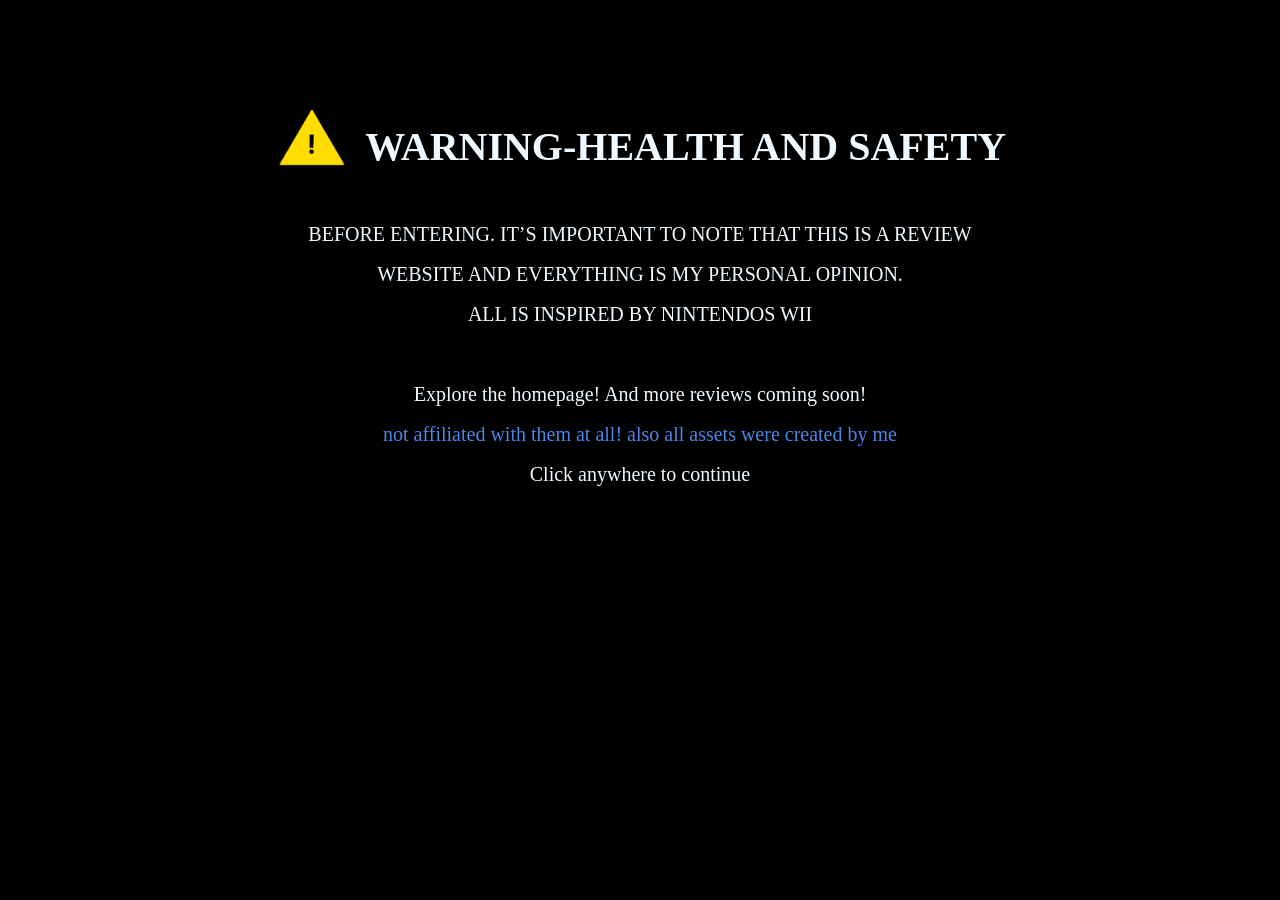
<file: index.html>
<!DOCTYPE html>

<html>
    <head>
        <meta charset="utf-8">
        <meta http-equiv="X-UA-Compatible" content="IE=edge">
        <title>Project 2</title>
        <meta name="description" content="">
        <meta name="viewport" content="width=device-width, initial-scale=1">
        <link rel="stylesheet" href="style.css">
    </head>
    <body>
        <a href="secondindex.html" class="link-to-home">
            <div class="centered-text">
                <div class="headeritems">
                    <img src="img/Explanation Mark.png" height="75px">
                    <h1>WARNING-HEALTH AND SAFETY</h1>
                </div>
                <p> BEFORE ENTERING. IT’S IMPORTANT TO NOTE THAT THIS IS A REVIEW<br>WEBSITE AND EVERYTHING IS MY PERSONAL OPINION. <br>ALL IS INSPIRED BY NINTENDOS WII<br><br>Explore the homepage! And more reviews coming soon!
                <br><span class="blue-text">not affiliated with them at all! also all assets were created by me</span><span class="blinking-text"><br>Click anywhere to continue</span></p> 
            </div>
        </a>
    </body>
</html>
</file>
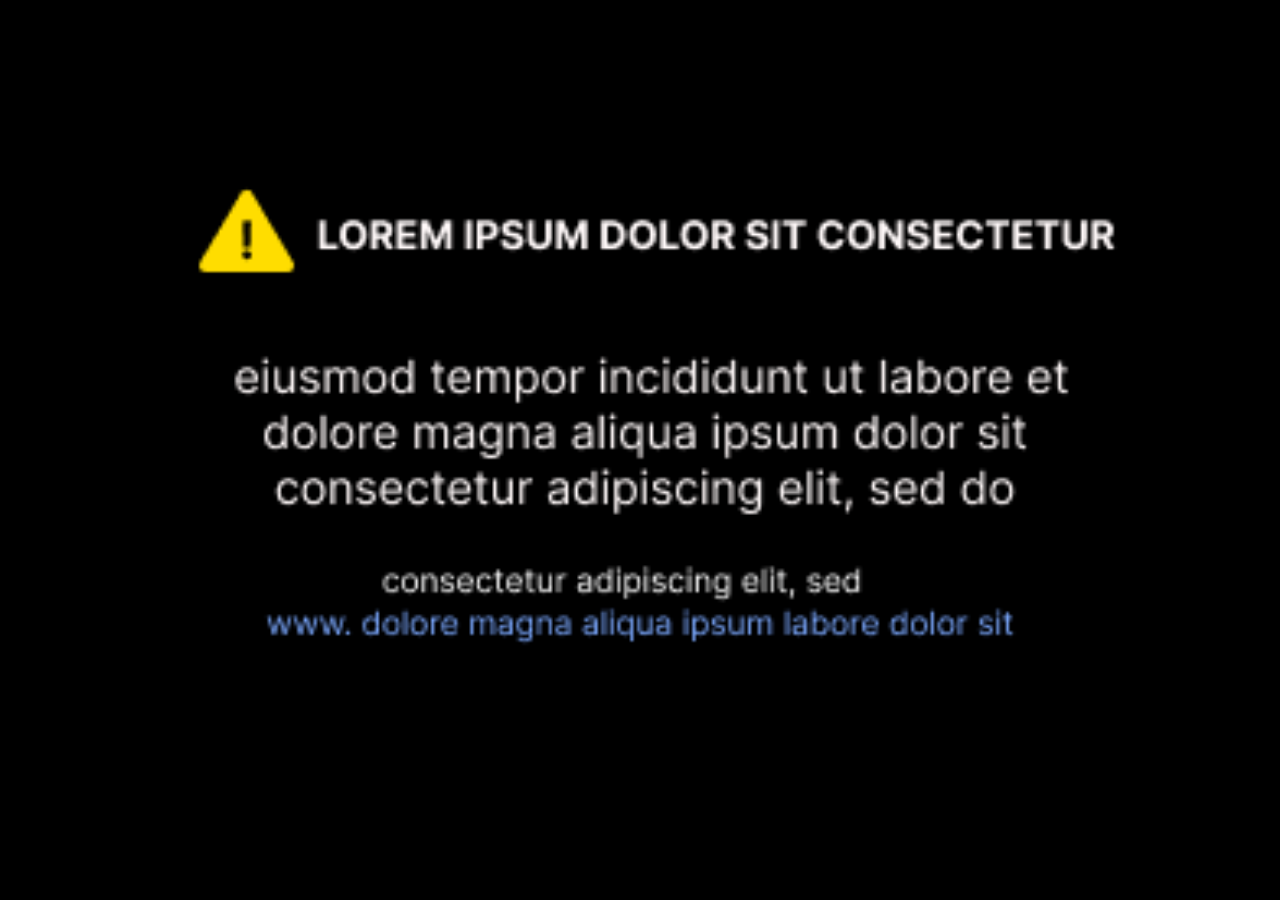
<file: game-reviews-p2/index.html>
<!DOCTYPE html>

<html>
    <head>
        <meta charset="utf-8">
        <meta http-equiv="X-UA-Compatible" content="IE=edge">
        <title>Project 2</title>
        <meta name="description" content="">
        <meta name="viewport" content="width=device-width, initial-scale=1">
        <link rel="stylesheet" href="style.css">
    </head>
    <body>
        <a href="secondindex.html">
            <img src="img/startup.png" class="startup">
        </a>
    </body>
</html>
</file>
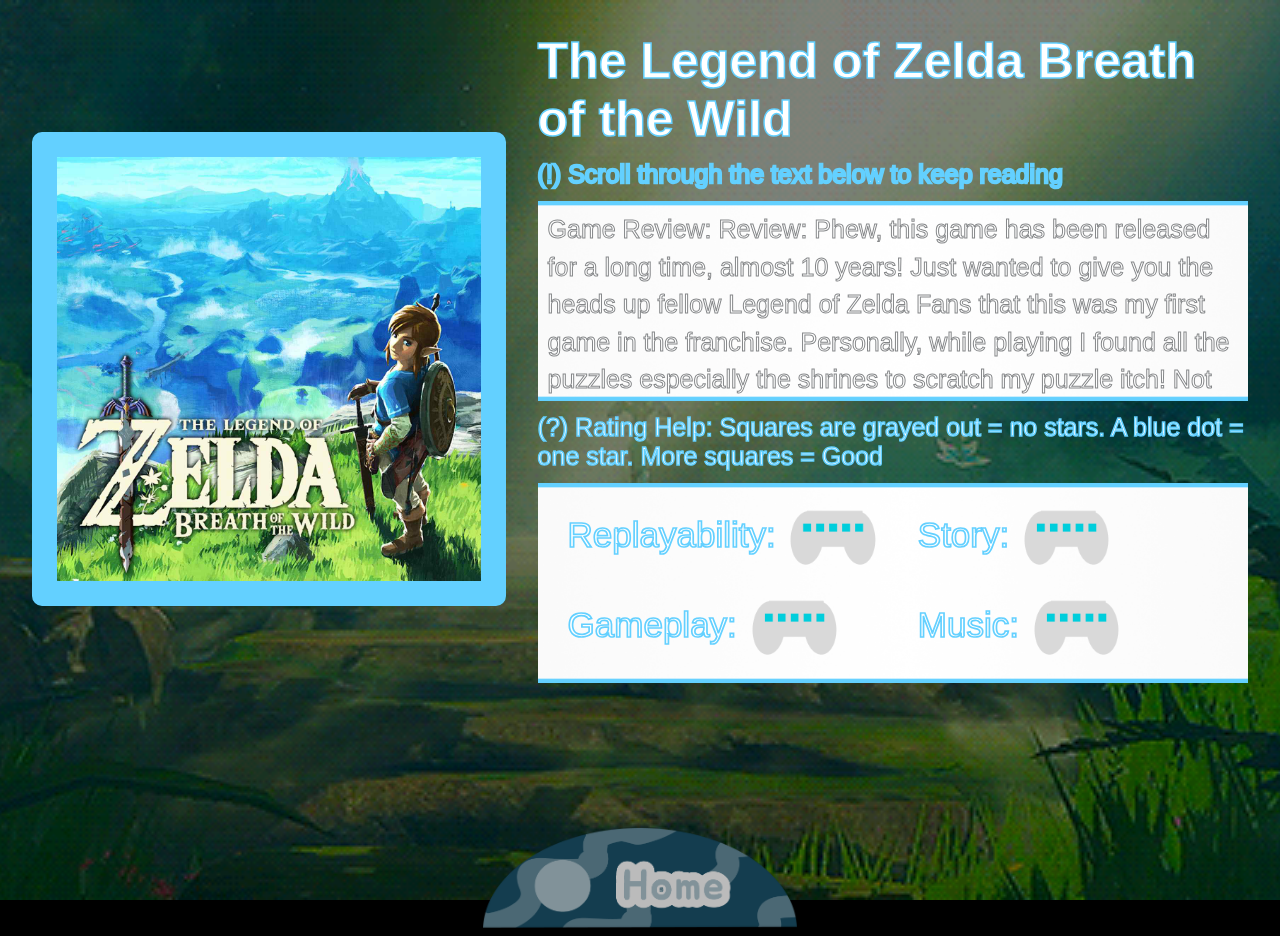
<file: aboutindex.html>
<!DOCTYPE html>
<html>
    <head>
        <meta charset="utf-8">
        <meta http-equiv="X-UA-Compatible" content="IE=edge">
        <title>Legend of Zelda Breath of the Wild Review</title>
        <meta name="description" content="">
        <meta name="viewport" content="width=device-width, initial-scale=1">
        <link rel="stylesheet" href="aboutistyle.css">
    </head>
    <body>
        <div class="page">
            <div class="image">
                <img src="aboutreviewimgs/botwsquare.jpeg" style="border: 25px solid #63D0FF;">
            </div>
            <div class="details">
                <div class="header">
                    <h1>The Legend of Zelda Breath of the Wild</h1>
                    <p class="tutorial-top">(!) Scroll through the text below to keep reading</p>
                    <p class="review-text">Game Review: Review: Phew, this game has been released for a long time, almost 10 years! Just wanted to give you the heads up fellow Legend of Zelda Fans that this was my first game in the franchise. Personally, while playing I found all the puzzles especially the shrines to scratch my puzzle itch! Not only this but I love love collecting items whether cooking, clothing, items, pictures, and more this game has. I found myself so engrossed in the story and its combat gameplay that I couldn’t put the game down. The artstyle and aesthetic of the game I also found to be so cute. All the music within the game too was perfect transporting me to the fantasy game. The combat was so much fun especially with the spoiler: shield gliding, slowing of time*, and varying weapons. The only complaint I had was the amount of side quests! However, I guess that’s what has kept me coming back to the game for more. And of course it's said that the price and lack of platforms to play the game is what has held many people other than myself back. If you’re looking for a game that has a great aesthetic, silly combat, and immersive storytelling play this game!</p>

                    <p class="tutorial-bottom">(?) Rating Help: Squares are grayed out = no stars. A blue dot = one star. More squares = Good </p>
                    <div class="ratings">
                        <div>Replayability: <img src="aboutreviewimgs/controlle_five_stars.png"></div>
                        <div>Story: <img src="aboutreviewimgs/controlle_five_stars.png"></div>
                        <div>Gameplay: <img src="aboutreviewimgs/controlle_five_stars.png"></div>
                        <div>Music: <img src="aboutreviewimgs/controlle_five_stars.png"></div>
                    </div>
                </div>
            </div>
        </div>

        <div class="home">
            <a href="secondindex.html">
                <img src="aboutreviewimgs/greyed-home button.png"></a>
        </div>

    </body>
</html>
</file>
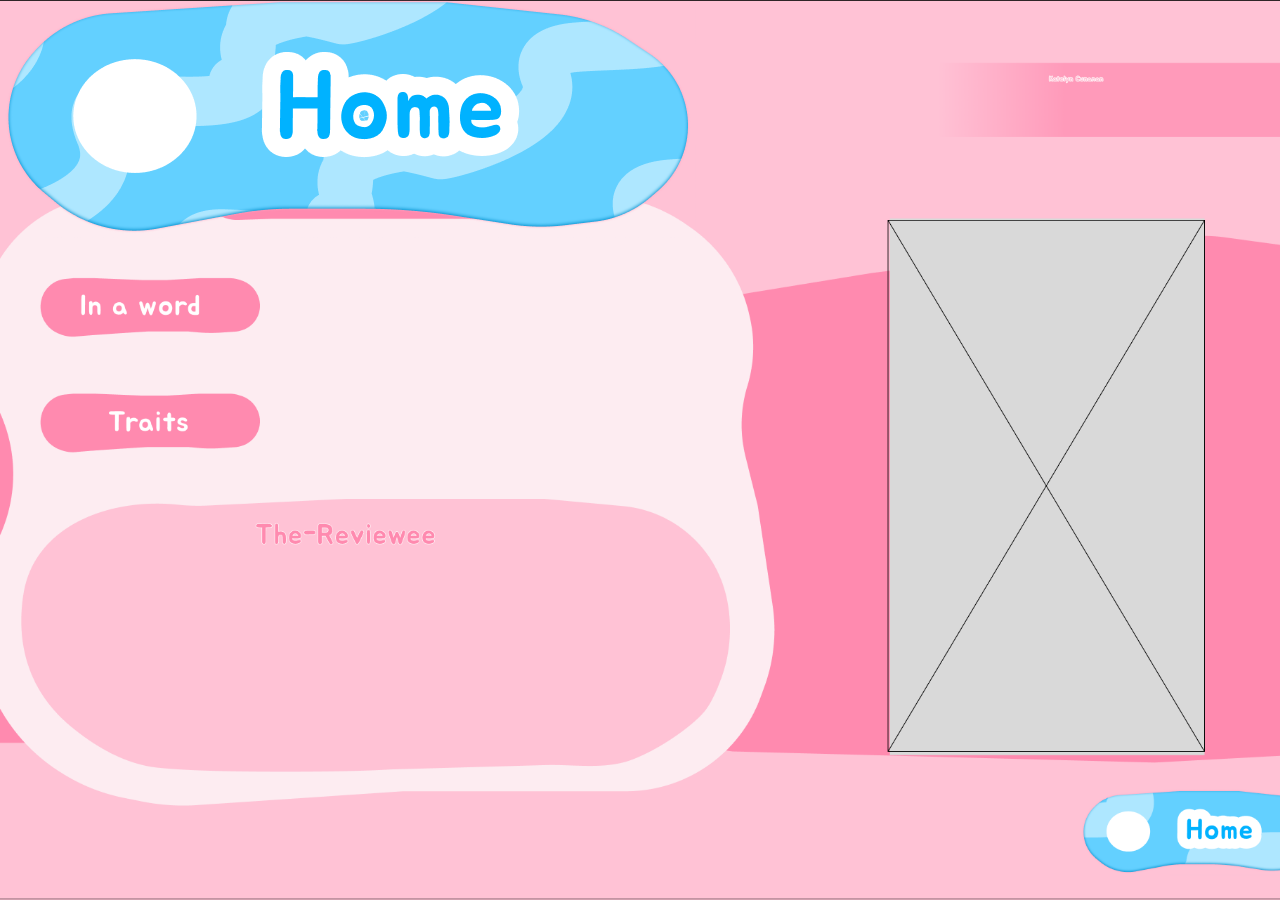
<file: aboutmii.html>
<!DOCTYPE html>

<html>
    <head>
        <meta charset="utf-8">
        <meta http-equiv="X-UA-Compatible" content="IE=edge">
        <title>Written Reviews</title>
        <meta name="description" content="">
        <meta name="viewport" content="width=device-width, initial-scale=1">
        <link rel="stylesheet" href="aboutmij.css">
    </head>
    <body>
        <a href="secondindex.html">
            <img src="aboutimg/home button about mii.png">
        </a>
    </body>
</html>
</file>
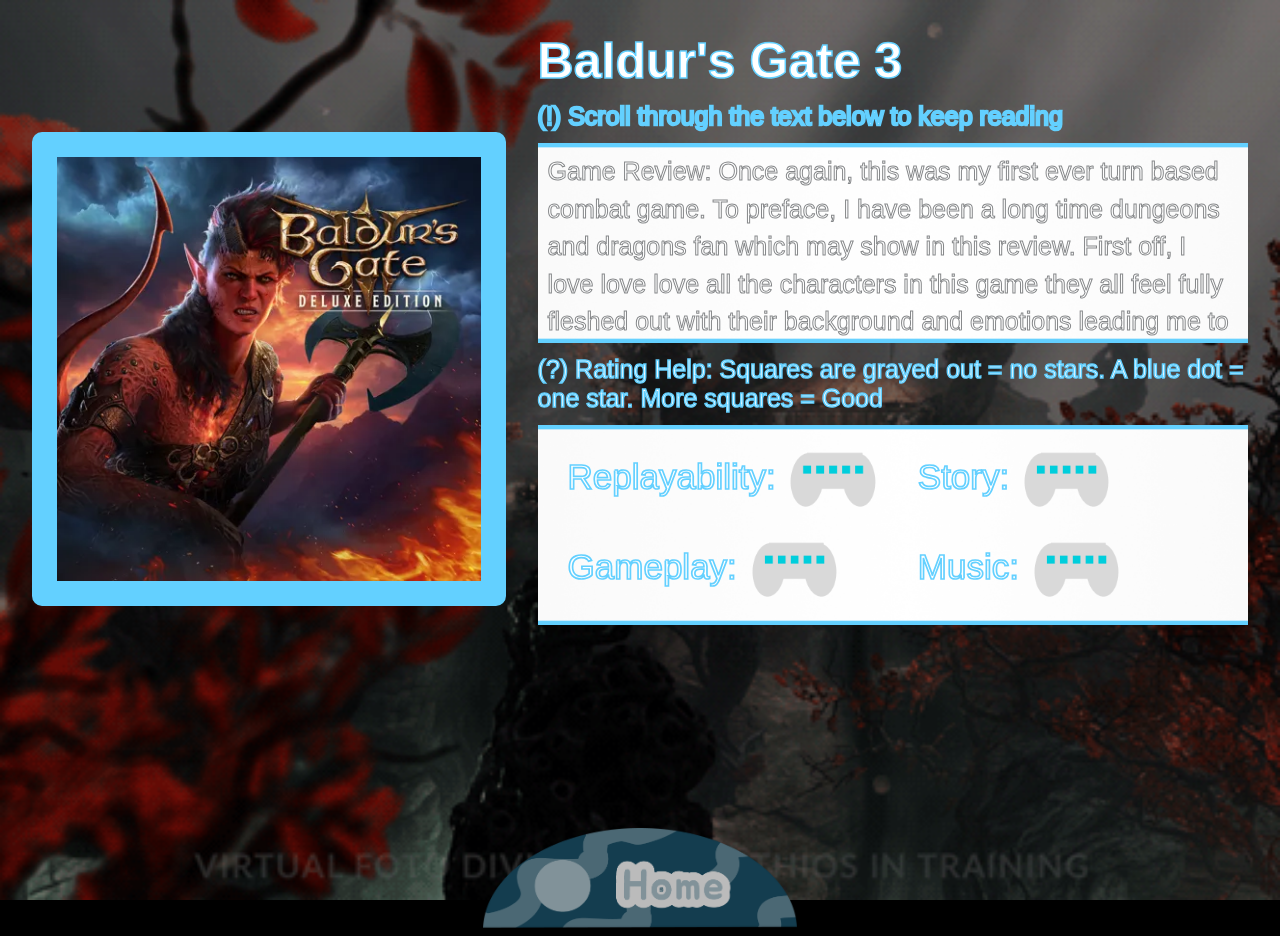
<file: bg3-review.html>
<!DOCTYPE html>
<html>
    <head>
        <meta charset="utf-8">
        <meta http-equiv="X-UA-Compatible" content="IE=edge">
        <title>Baldur's Gate Review</title>
        <meta name="description" content="">
        <meta name="viewport" content="width=device-width, initial-scale=1">
        <link rel="stylesheet" href="bg3-review.css">
        <!-- <style>
        @import url('https://fonts.googleapis.com/css2?family=Aldrich&family=Coda:wght@400;800&family=Michroma&family=Rajdhani:wght@300;400;500;600;700&display=swap');
        </style> -->
    </head>
    <body>
        <div class="page">
            <div class="image">
                <img src="aboutreviewimgs/bg3square.webp" style="border: 25px solid #63D0FF;">
            </div>
            <div class="details">
                <div class="header">
                    <h1>Baldur's Gate 3</h1>
                    <p class="tutorial-top">(!) Scroll through the text below to keep reading</p>
                    <p class="review-text">Game Review: Once again, this was my first ever turn based combat game. To preface, I have been a long time dungeons and dragons fan which may show in this review. First off, I love love love all the characters in this game they all feel fully fleshed out with their background and emotions leading me to invest so much time into this game. They always are witty and never feel one dimensional which is one of the main reasons why I’m starting my second playthrough of this game. Not only are the characters amazing but so is the worldbuilding, the game offers so many routes that I didn’t even notice my first play through keeping it fun and fresh. Additionally, I found that I love the turn based style of combat and all the unique ways to fight. Not only was this fun but the amount of dialogue options astounded me, especially with the witty ones, and I found it kept me interested to talk to all the NPCs. Overall, I truly recommend this game because of the love felt within it from its developers. Every part truly has a purpose that keeps you wanting more. </p>

                    <p class="tutorial-bottom">(?) Rating Help: Squares are grayed out = no stars. A blue dot = one star. More squares = Good </p>
                    <div class="ratings">
                        <div>Replayability: <img src="aboutreviewimgs/controlle_five_stars.png"></div>
                        <div>Story: <img src="aboutreviewimgs/controlle_five_stars.png"></div>
                        <div>Gameplay: <img src="aboutreviewimgs/controlle_five_stars.png"></div>
                        <div>Music: <img src="aboutreviewimgs/controlle_five_stars.png"></div>
                    </div>
                </div>
            </div>
        </div>

        <div class="home">
            <a href="secondindex.html">
                <img src="aboutreviewimgs/greyed-home button.png"></a>
        </div>

    </body>
</html>
</file>
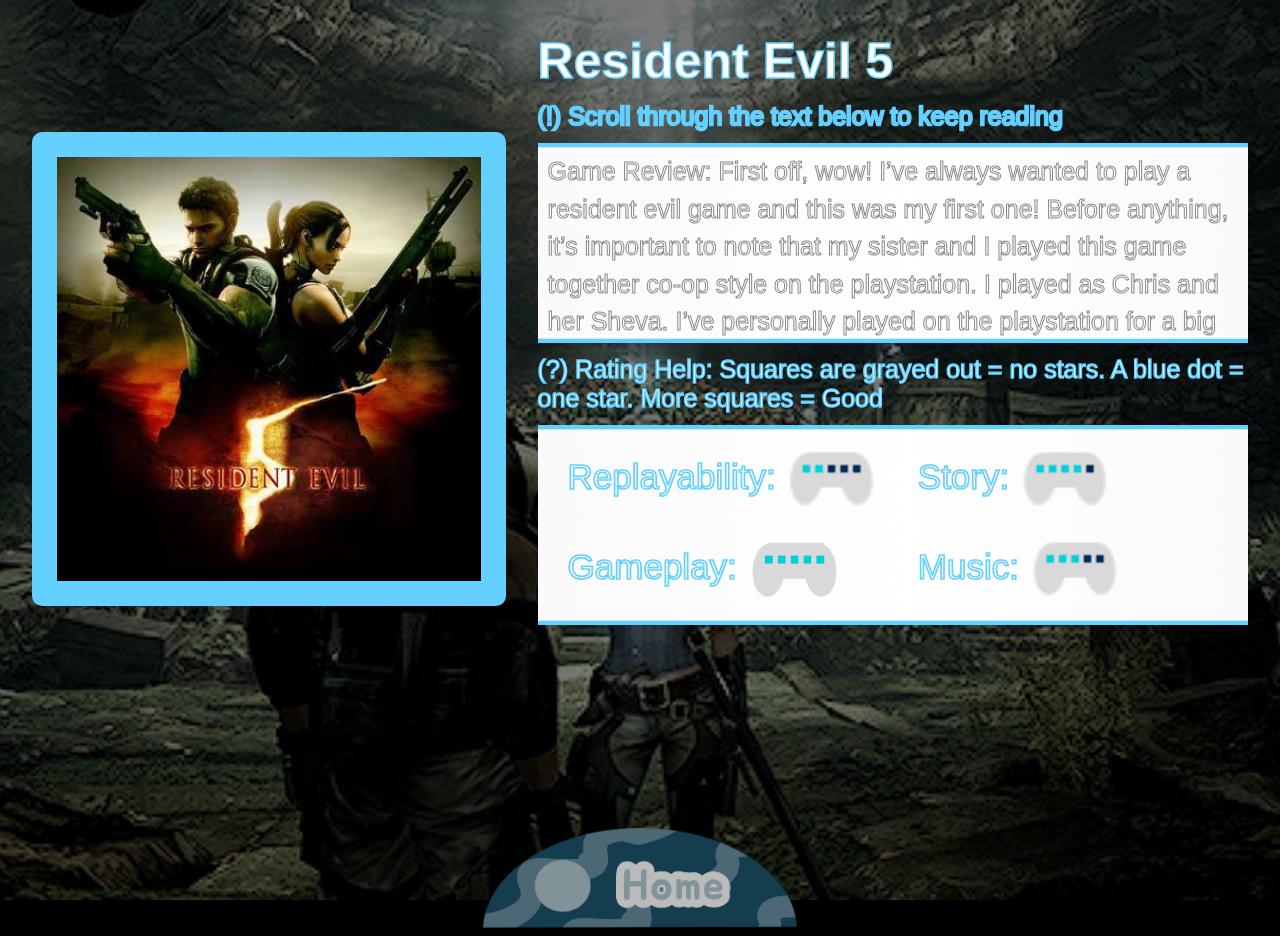
<file: re5review.html>
<!DOCTYPE html>
<html>
    <head>
        <meta charset="utf-8">
        <meta http-equiv="X-UA-Compatible" content="IE=edge">
        <title>Resident Evil 5 Review</title>
        <meta name="description" content="">
        <meta name="viewport" content="width=device-width, initial-scale=1">
        <link rel="stylesheet" href="re5review.css">
    </head>
    <body>
        <div class="page">
            <div class="image">
                <img src="aboutreviewimgs/re5-square.jpeg" style="border: 25px solid #63D0FF;">
            </div>
            <div class="details">
                <div class="header">
                    <h1>Resident Evil 5</h1>
                    <p class="tutorial-top">(!) Scroll through the text below to keep reading</p>
                    <p class="review-text">Game Review: First off, wow! I’ve always wanted to play a resident evil game and this was my first one! Before anything, it’s important to note that my sister and I played this game together co-op style on the playstation. I played as Chris and her Sheva. I’ve personally played on the playstation for a big chunk of my life and found the controls to be difficult, at first, to get used to. However, after understanding them I found I really began to enjoy combat. The options on all the weapons feels fresh and there never was a moment where I felt underwhelmed with the newer enemies and utility. I think the one issue felt was the lack of ammo available for certain guns which is understandable but can feel frustrating at times, especially because you’re left with a tiny knife. When it comes to music I found the boss's music to feel really action packed, specifically loved the final boss one. However, at other times I found my sister and I to lower the music because of how distracting it can be during waves of combat. Additionally, we found ourselves replaying a few levels specifically for ammo which was frustrating especially because of how repetitive it felt at times. Overall, we enjoyed the game and story but probably wouldn’t play it again. </p>

                    <p class="tutorial-bottom">(?) Rating Help: Squares are grayed out = no stars. A blue dot = one star. More squares = Good </p>
                    <div class="ratings">
                        <div>Replayability: <img src="aboutreviewimgs/two-stars.png"></div>
                        <div>Story: <img src="aboutreviewimgs/four-stars.png"></div>
                        <div>Gameplay: <img src="aboutreviewimgs/controlle_five_stars.png"></div>
                        <div>Music: <img src="aboutreviewimgs/three-stars.png"></div>
                    </div>
                </div>
            </div>
        </div>

        <div class="home">
            <a href="secondindex.html">
                <img src="aboutreviewimgs/greyed-home button.png"></a>
        </div>

    </body>
</html>
</file>
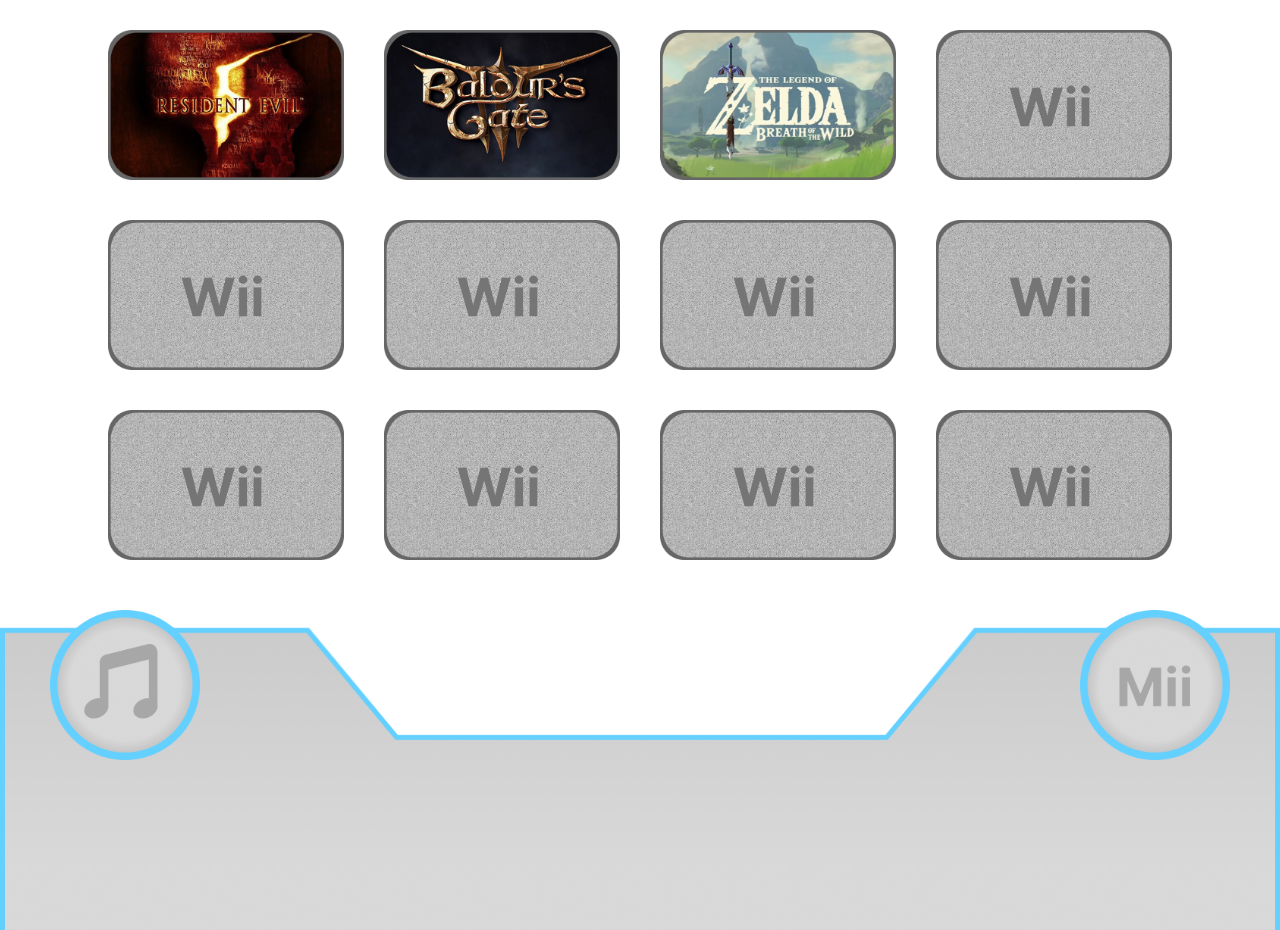
<file: secondindex.html>
<!DOCTYPE html>
<html>
    <head>
        <meta charset="utf-8">
        <meta http-equiv="X-UA-Compatible" content="IE=edge">
        <title>Wii Menu</title>
        <meta name="description" content="">
        <meta name="viewport" content="width=device-width, initial-scale=1">
        <link rel="stylesheet" href="stylesecond.css">
    </head>
    <body>
        <div class="page">

            <div class="grid">

                <a href="re5review.html"><img src="img2/re5.png"></a>

                <a href="bg3-review.html"><img src="img2/bg3.png"></a>

                <a href="aboutindex.html"><img src="img2/botw.png"></a>

                <img src="img2/wii-empty.png">
                <img src="img2/wii-empty.png">
                <img src="img2/wii-empty.png">
                <img src="img2/wii-empty.png">
                <img src="img2/wii-empty.png">
                <img src="img2/wii-empty.png">
                <img src="img2/wii-empty.png">
                <img src="img2/wii-empty.png">
                <img src="img2/wii-empty.png">
            </div>
            <div class="bottom">
                <a class="music" href="index.html">
                    <img src="img2/music-icon.png" height="150px">
                </a>
                <!-- <a class="about" href="aboutmii.html"> -->
                    <img src="img2/mii-button.png" height="150px">
                </a>
            </div>
        </div>
    </body>

</html>
</file>
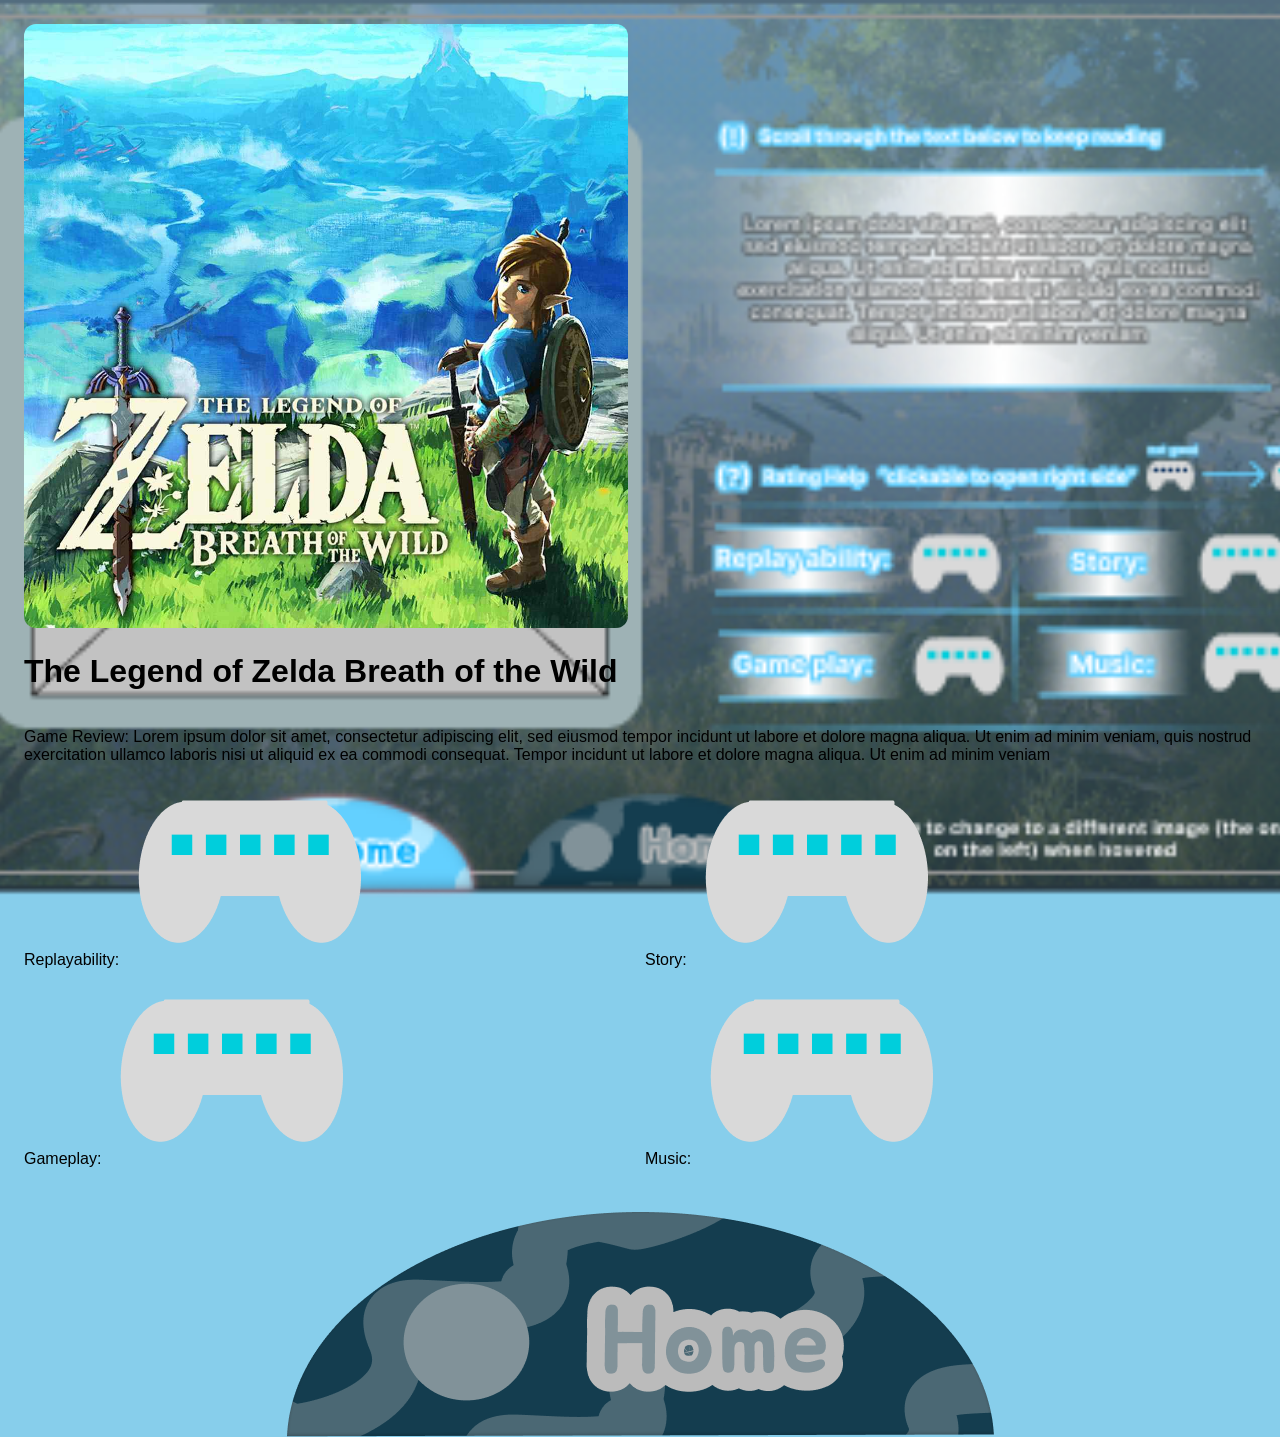
<file: game-reviews-p2/aboutindex.html>
<!DOCTYPE html>
<html>
    <head>
        <meta charset="utf-8">
        <meta http-equiv="X-UA-Compatible" content="IE=edge">
        <title>About Mii Page</title>
        <meta name="description" content="">
        <meta name="viewport" content="width=device-width, initial-scale=1">
        <link rel="stylesheet" href="aboutistyle.css">
    </head>
    <body>
        <div class="page">
                <div class="items">
                    <div class="image">
                        <img src="aboutreviewimgs/botwsquare.jpeg">
                    </div>
                </div>
                <div class="details">
                    <div class="header">
                        <h1>The Legend of Zelda Breath of the Wild</h1>
                        <p>Game Review: Lorem ipsum dolor sit amet, consectetur adipiscing elit, sed eiusmod tempor incidunt ut labore et dolore magna aliqua. Ut enim ad minim veniam, quis nostrud exercitation ullamco laboris nisi ut aliquid ex ea commodi consequat. Tempor incidunt ut labore et dolore magna aliqua. Ut enim ad minim veniam</p>
                    </div>

                    <div class="ratings">
                        <div>Replayability: <img src="aboutreviewimgs/controlle_five_stars.png"></div>
                        <div>Story: <img src="aboutreviewimgs/controlle_five_stars.png"></div>
                        <div>Gameplay: <img src="aboutreviewimgs/controlle_five_stars.png"></div>
                        <div>Music: <img src="aboutreviewimgs/controlle_five_stars.png"></div>
                    </div>
                </div>
            </div>
        </div>

        <div class="home">
            <a href="secondindex.html">
                <img src="aboutreviewimgs/greyed-home button.png"></a>
        </div>

    </body>
</html>
</file>
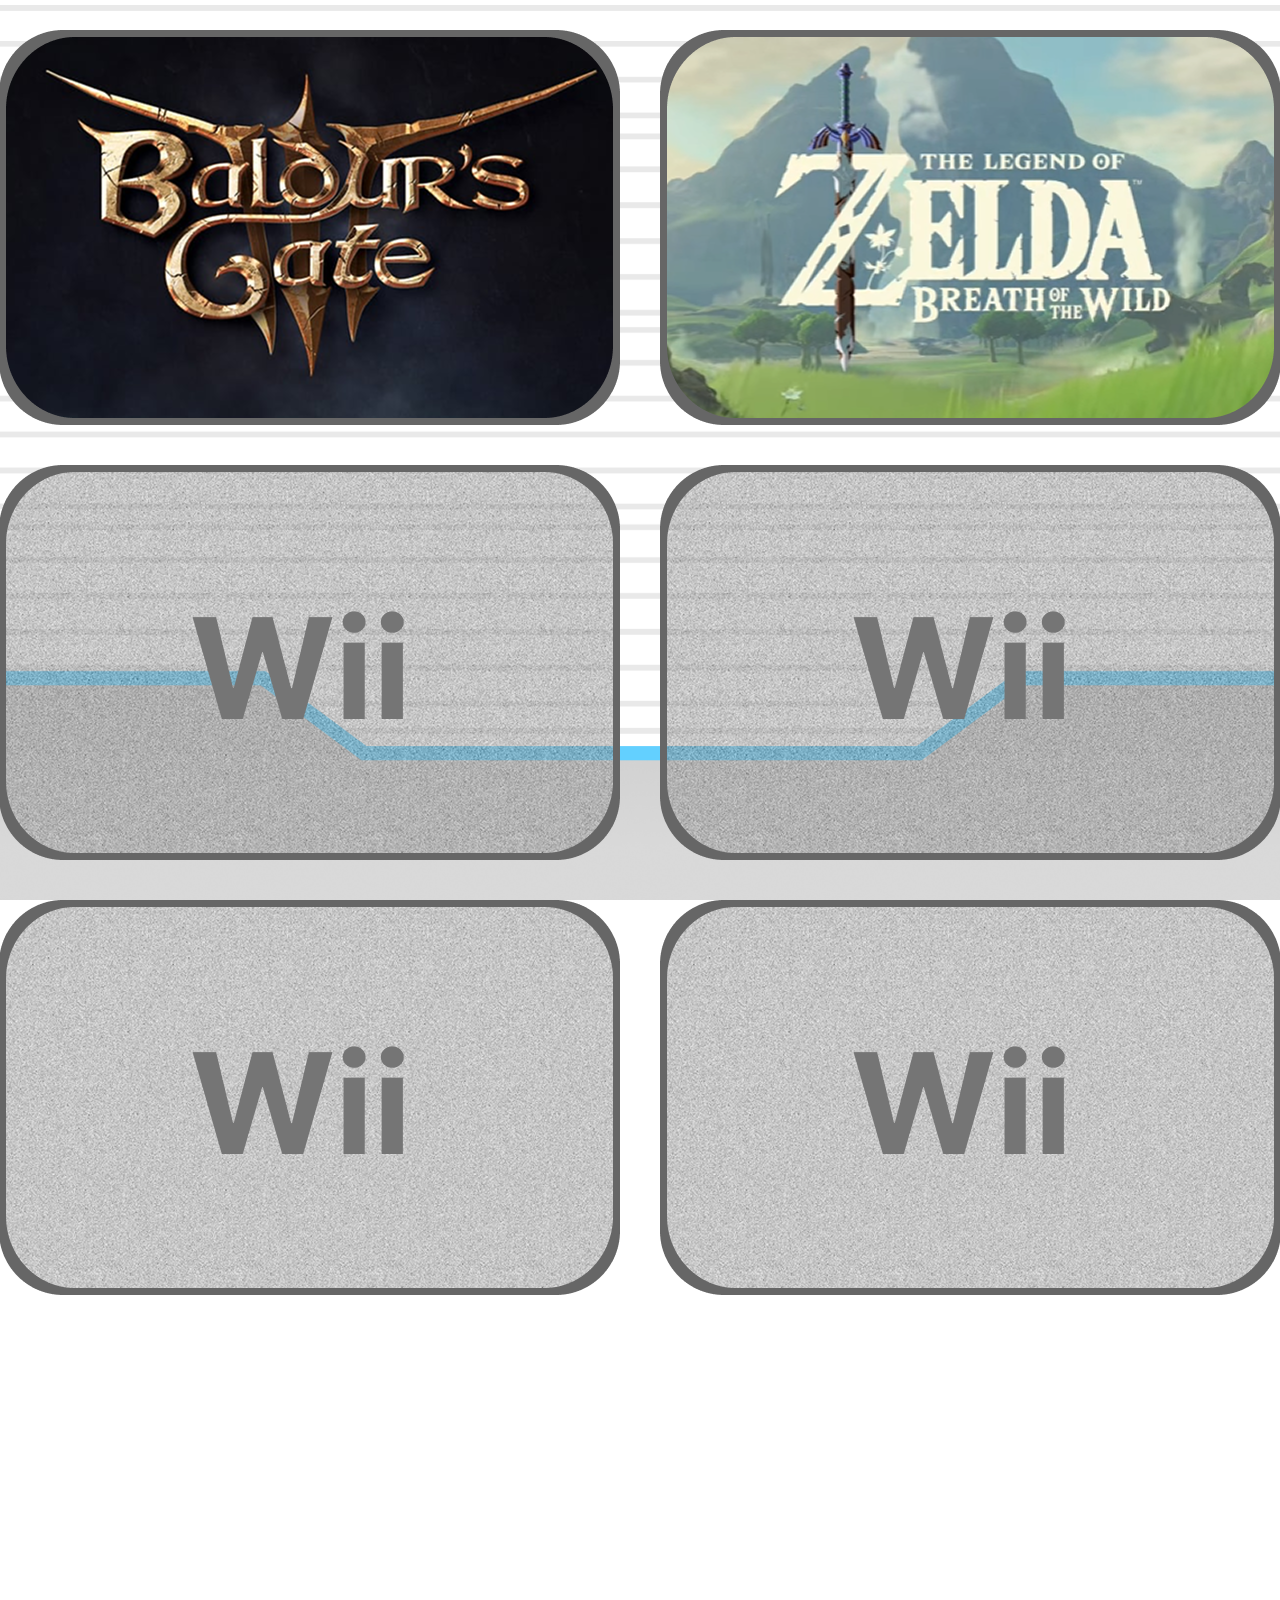
<file: game-reviews-p2/secondindex.html>
<!DOCTYPE html>
<html>
    <head>
        <meta charset="utf-8">
        <meta http-equiv="X-UA-Compatible" content="IE=edge">
        <title>Wii Menu</title>
        <meta name="description" content="">
        <meta name="viewport" content="width=device-width, initial-scale=1">
        <link rel="stylesheet" href="stylesecond.css">
    </head>
    <body>
        <div class="page">

            <div class="grid1">

                <a href="aboutindex.html"><img src="img2/re5.png" height="330px"></a>

                <a href="aboutindex.html"><img src="img2/bg3.png" height="330px"></a>

                <a href="aboutindex.html"><img src="img2/botw.png" height="330px"></a>

                <img src="img2/Wii Empty Gray.png">
                <img src="img2/Wii Empty Gray.png">
                <img src="img2/Wii Empty Gray.png">
                <img src="img2/Wii Empty Gray.png">
                <img src="img2/Wii Empty Gray.png">
                <img src="img2/Wii Empty Gray.png">
                <img src="img2/Wii Empty Gray.png">
                <img src="img2/Wii Empty Gray.png">
                <img src="img2/Wii Empty Gray.png">

                <img class="music" src="img2/music-icon.png">
                <a class="about" href="aboutmii.html">
                    <img src="img2/about-mii-icon.png">
                </a>
            </div>
        </div>
    </body>

</html>
</file>
<file: style.css>
body{
    background-color: black;
    min-height: 100vh;
    margin: 0;
}

*{
    cursor: url("img2/cursor\ pointer.png"), auto;
    box-sizing: border-box;
}

.startup{
    display: block;
    height: 100vh;
    width: auto;
    max-width: 100%;
    object-fit: contain;
    margin: 0 auto;
}

.headeritems{
    display: flex;
    align-items: center;
    justify-content: center;
    gap: 15px;
}

/* .header-image{
    height: 20px;
    width: auto;
    object-fit: contain;
} */

.centered-text{
    text-align: center;
    padding-top: 100px;
    font-size: 20px;
    /* add padding bottom if i want to make it more even */
    height: 30px;
    line-height: 40px; 
    color: aliceblue;
}

.blue-text{
    color:#4a86e8
}

.blinking-text{
    animation: blinker 1.5s ease-in-out infinite;
}

@keyframes blinker{
    0%, 100% {
        opacity:1
    }

    50%{
        opacity: 0;
    }
}

.link-to-home{
    display: block;
    width: 100vw;
    height: 100vh;
    text-decoration: none;
    color: inherit;
}
</file>
<file: game-reviews-p2/style.css>
body{
    background-color: black;

    min-height: 100vh;
    margin: 0;
}

*{
    cursor: url("img2/cursor\ tiny.png"), auto;
    box-sizing: border-box;
}

.startup{
    display: block;
    height: 100vh;
    width: auto;
    max-width: 100%;
    object-fit: contain;
    margin: 0 auto;
}
</file>
<file: aboutistyle.css>
*{
    cursor: url("img2/cursor\ pointer.png"), auto;
    box-sizing: border-box;
}

body{
    background-color: black;
    position: relative;
    font-family: Arial, Helvetica, sans-serif
}

@import url();

body::before{
    content: "";
    position: fixed;
    inset: 0;
    background-image: url(aboutreviewimgs/backgroundbotw.gif);
    background-size: cover;
    background-position: center;
    background-repeat: no-repeat;
    opacity: 0.5;
    z-index: -1;
}

/*  background-image: url(aboutreviewimgs/botwbackground.gif);
    background-position: center center;
    background-repeat: no-repeat;
    background-attachment: fixed; 
    background-size: cover;
    background-color: #63D0FF;
    font-family: Arial, Helvetica, sans-serif;

    //can put in body//
    min-height: 100vh;
    margin: 0;
    padding: 0;

    overflow-x: hidden; */

.page{
    min-height: 100vh;
    padding: 24px;
    display: grid;
    grid-template-columns: 1fr 1.5fr;
    color: white;
    gap: 32px;

    align-items: stretch;
    font-size: 25px;
}

.ratings{
    display: grid;
    grid-template-columns: 1fr 1fr;
    gap: 20px;
    flex: 1;
    padding-top: 20px;
    padding-left: 30px;
    padding-bottom: 20px;
    align-items: center;
    font-size: 35px;
    -webkit-text-stroke: 1.7px #63D0FF;

    background-image: url(aboutreviewimgs/text\ box\ 4\ reviews.png);
    background-position: center;
    background-size: cover;
    background-repeat: no-repeat;
}

.image{
    min-width: 0;
    align-self: stretch;
    padding-top: 100px;
}

.image img{
    display: block;
    width: 100%;
    height: auto;
    object-fit: cover;
    border-radius: 10px;
}

.details{
    min-width: 0;
}

.header{
    display: flex;
    flex-direction: column;
    gap: 12px;
}

.header h1{
    margin: 0;
    -webkit-text-stroke: 1.5px #63D0FF;
}

.tutorial-top{
    -webkit-text-stroke: 2.5px #63D0FF;
    margin: 0;
    padding: 0;
}

.tutorial-bottom{
    -webkit-text-stroke: 1.5px #63D0FF;
    margin: 0;
    padding: 0;
}

.review-text{
    height: 200px;
    margin: 0;
    line-height: 1.5;

    overflow-y: auto;
    overflow-x: hidden;

    -webkit-text-stroke: 1px #858789;
    padding-top: 10px;
    padding-bottom: 20px;
    padding-left: 10px;
    padding-right: 10px;

    background-image: url(aboutreviewimgs/text\ box\ 4\ reviews.png);
    background-position: center;
    background-size: cover;
    background-repeat: no-repeat;
}

/* controller sizing */

.ratings img{
    width: auto;
    height: 70px;
    vertical-align: middle;
}

/* home buttom @the bottom */
.home{
    display: flex;
    justify-content: center;
    margin-top: -80px;
}

.home img{
    width: auto;
    height: 100px;
    display: block;
    transition: opacity 0.3s ease-in-out;
}

.home a:hover img{
    content: url(aboutreviewimgs/reg-home\ button.png);
}
</file>
<file: aboutmij.css>
body{
    background-image: url(aboutimg/aboutmiibg.png);
    background-position: center center;
    background-repeat: no-repeat;
    background-attachment: fixed; 
    background-size: cover;

    background-color: #FFC2D5;

    min-height: 100vh;
    margin: 0;
    padding: 0;

    overflow-x: hidden;
}

*{
    cursor: url("img2/cursor\ pointer.png"), auto;
    box-sizing: border-box;
}
</file>
<file: bg3-review.css>
*{
    cursor: url("img2/cursor\ pointer.png"), auto;
    box-sizing: border-box;
}

body{
    background-color: black;
    position: relative;
    font-family: Arial, Helvetica, sans-serif
}

@import url();

body::before{
    content: "";
    position: fixed;
    inset: 0;
    background-image: url(aboutreviewimgs/bg3-the-shadow-curse-tumblr-1.gif);
    background-size: cover;
    background-position: center;
    background-repeat: no-repeat;
    opacity: 0.5;
    z-index: -1;
}

/*  background-image: url(aboutreviewimgs/botwbackground.gif);
    background-position: center center;
    background-repeat: no-repeat;
    background-attachment: fixed; 
    background-size: cover;
    background-color: #63D0FF;
    font-family: Arial, Helvetica, sans-serif;

    //can put in body//
    min-height: 100vh;
    margin: 0;
    padding: 0;

    overflow-x: hidden; */

.page{
    min-height: 100vh;
    padding: 24px;
    display: grid;
    grid-template-columns: 1fr 1.5fr;
    color: white;
    gap: 32px;

    align-items: stretch;
    font-size: 25px;
}

.ratings{
    display: grid;
    grid-template-columns: 1fr 1fr;
    gap: 20px;
    flex: 1;
    padding-top: 20px;
    padding-left: 30px;
    padding-bottom: 20px;
    align-items: center;
    font-size: 35px;
    -webkit-text-stroke: 1.7px #63D0FF;

    background-image: url(aboutreviewimgs/text\ box\ 4\ reviews.png);
    background-position: center;
    background-size: cover;
    background-repeat: no-repeat;
}

.image{
    min-width: 0;
    align-self: stretch;
    padding-top: 100px;
}

.image img{
    display: block;
    width: 100%;
    height: auto;
    object-fit: cover;
    border-radius: 10px;
}

.details{
    min-width: 0;
}

.header{
    display: flex;
    flex-direction: column;
    gap: 12px;
}

.header h1{
    margin: 0;
    -webkit-text-stroke: 1.5px #63D0FF;
}

.tutorial-top{
    -webkit-text-stroke: 2.5px #63D0FF;
    margin: 0;
    padding: 0;
}

.tutorial-bottom{
    -webkit-text-stroke: 1.5px #63D0FF;
    margin: 0;
    padding: 0;
}

.review-text{
    height: 200px;
    margin: 0;
    line-height: 1.5;

    overflow-y: auto;
    overflow-x: hidden;

    -webkit-text-stroke: 1px #858789;
    padding-top: 10px;
    padding-bottom: 20px;
    padding-left: 10px;
    padding-right: 10px;

    background-image: url(aboutreviewimgs/text\ box\ 4\ reviews.png);
    background-position: center;
    background-size: cover;
    background-repeat: no-repeat;
}

/* controller sizing */

.ratings img{
    width: auto;
    height: 70px;
    vertical-align: middle;
}

/* home buttom @the bottom */
.home{
    display: flex;
    justify-content: center;
    margin-top: -80px;
}

.home img{
    width: auto;
    height: 100px;
    display: block;
    transition: opacity 0.3s ease-in-out;
}

.home a:hover img{
    content: url(aboutreviewimgs/reg-home\ button.png);
}
</file>
<file: re5review.css>
*{
    cursor: url("img2/cursor\ pointer.png"), auto;
    box-sizing: border-box;
}

body{
    background-color: black;
    position: relative;
    font-family: Arial, Helvetica, sans-serif
}

@import url();

body::before{
    content: "";
    position: fixed;
    inset: 0;
    background-image: url(aboutreviewimgs/re5-bg.gif);
    background-size: cover;
    background-position: center;
    background-repeat: no-repeat;
    opacity: 0.5;
    z-index: -1;
}

/*  background-image: url(aboutreviewimgs/botwbackground.gif);
    background-position: center center;
    background-repeat: no-repeat;
    background-attachment: fixed; 
    background-size: cover;
    background-color: #63D0FF;
    font-family: Arial, Helvetica, sans-serif;

    //can put in body//
    min-height: 100vh;
    margin: 0;
    padding: 0;

    overflow-x: hidden; */

.page{
    min-height: 100vh;
    padding: 24px;
    display: grid;
    grid-template-columns: 1fr 1.5fr;
    color: white;
    gap: 32px;

    align-items: stretch;
    font-size: 25px;
}

.ratings{
    display: grid;
    grid-template-columns: 1fr 1fr;
    gap: 20px;
    flex: 1;
    padding-top: 20px;
    padding-left: 30px;
    padding-bottom: 20px;
    align-items: center;
    font-size: 35px;
    -webkit-text-stroke: 1.7px #63D0FF;

    background-image: url(aboutreviewimgs/text\ box\ 4\ reviews.png);
    background-position: center;
    background-size: cover;
    background-repeat: no-repeat;
}

.image{
    min-width: 0;
    align-self: stretch;
    padding-top: 100px;
}

.image img{
    display: block;
    width: 100%;
    height: auto;
    object-fit: cover;
    border-radius: 10px;
}

.details{
    min-width: 0;
}

.header{
    display: flex;
    flex-direction: column;
    gap: 12px;
}

.header h1{
    margin: 0;
    -webkit-text-stroke: 1.5px #63D0FF;
}

.tutorial-top{
    -webkit-text-stroke: 2.5px #63D0FF;
    margin: 0;
    padding: 0;
}

.tutorial-bottom{
    -webkit-text-stroke: 1.5px #63D0FF;
    margin: 0;
    padding: 0;
}

.review-text{
    height: 200px;
    margin: 0;
    line-height: 1.5;

    overflow-y: auto;
    overflow-x: hidden;

    -webkit-text-stroke: 1px #858789;
    padding-top: 10px;
    padding-bottom: 20px;
    padding-left: 10px;
    padding-right: 10px;

    background-image: url(aboutreviewimgs/text\ box\ 4\ reviews.png);
    background-position: center;
    background-size: cover;
    background-repeat: no-repeat;
}

/* controller sizing */

.ratings img{
    width: auto;
    height: 70px;
    vertical-align: middle;
}

/* home buttom @the bottom */
.home{
    display: flex;
    justify-content: center;
    margin-top: -80px;
}

.home img{
    width: auto;
    height: 100px;
    display: block;
    transition: opacity 0.3s ease-in-out;
}

.home a:hover img{
    content: url(aboutreviewimgs/reg-home\ button.png);
}
</file>
<file: stylesecond.css>
*{
    cursor: url("img2/cursor\ pointer.png"), auto;
    box-sizing: border-box;
}

body{
    background-image: url(img2/bg.png);
    background-position: center center;
    background-repeat: no-repeat;
    background-attachment: fixed; 
    background-size: cover;
    background-color: white;

    min-height: 100vh;
    margin: 0;
    padding: 0;

    height: 100%;
    overflow: hidden;
}

.page{
    width: 100%;
    margin: 30px auto 0;
}

.grid{
    display: grid;
    grid-template-columns: repeat(4,max-content);
    column-gap: 40px;
    row-gap: 40px;
    justify-content: center;
    align-items: start;
}


.grid img{
    width: auto;
    height: 150px;
    display: block;
}

.music{
    grid-column: 1.5;
    grid-row: 4;
}

.about{
    grid-column: 3.5;
    grid-row: 4;
}

/* .bottom{
    display: grid;
    grid-template-columns: repeat(2);
    margin-top: 15px;
    
    background-image: url(img2/bottom-border.png);
    background-size: 100% auto;
    background-attachment: fixed;
    background-repeat: no-repeat;
    background-position: center bottom;
} */

.bottom{
    display: flex;
    flex-direction: row;
    justify-content: space-between;
    margin-top: 15px;
    margin: 50px;
    margin-bottom: 15px;
}
</file>
<file: game-reviews-p2/aboutistyle.css>
* {
  box-sizing: border-box;
}

body{
    background-image: url(aboutreviewimgs/bg\ bg3.png);
    background-position: center center;
    background-repeat: no-repeat;
    background-attachment: fixed; 
    background-size: cover;

    background-color: skyblue;
    font-family: Arial, Helvetica, sans-serif;

    min-height: 100vh;
    margin: 0;
    padding: 0;

    overflow-x: hidden;
}

.page{
    min-height: 100vh;
    padding: 24px;
    display: flex;
    flex-direction: column;
}

.items{
    display: grid;
    grid-template-columns: 1fr 1fr;
    gap: 24px;
    flex: 1;
    align-items: center;
}

.image img{
    width: 100%;
    aspect-ratio: 1/1;
    object-fit: cover;
    border-radius: 12px;
    border-color: green;
}

.header{
    display: flex;
    flex-direction: column;
}

.ratings{
    display: grid;
    grid-template-columns: 1fr 1fr;
    gap: 10px;
}

.home{
    display: flex;
    justify-content: center;
    margin-top: 20px;
}

.home img{
    width: auto;
    display: block;
    transition: opacity 0.3s ease-in-out;
}

.home a:hover img{
    content: url(aboutreviewimgs/reg-home\ button.png);
}
</file>
<file: game-reviews-p2/stylesecond.css>
*{
    cursor: url("img2/cursor\ tiny.png"), auto;
    box-sizing: border-box;
}

body{
    background-image: url(img2/wii-background.png);
    background-position: center center;
    background-repeat: no-repeat;
    background-attachment: fixed; 
    background-size: cover;

    background-color: white;

    min-height: 100vh;
    margin: 0;
    padding: 0;

    overflow-x: hidden;
}

.page{
    width: 100%;
    margin: 30px auto 0;
}

.grid1{
    display: grid;
    grid-template-columns: repeat(4,max-content);
    column-gap: 40px;
    row-gap: 40px;
    justify-content: center;
    align-items: start;
}


.grid1 img{
    width: auto;
    height: auto;
    display: block;
}

.music{
    grid-column: 1;
    grid-row: 4;
}

.about{
    grid-column: 4;
    grid-row: 4;
}
/* .grid1{
    display: grid;
    grid-template-columns: repeat(4,1fr);
    grid-template-rows: repeat(3,1fr);
    grid-row-gap: 40px;
} */
</file>
